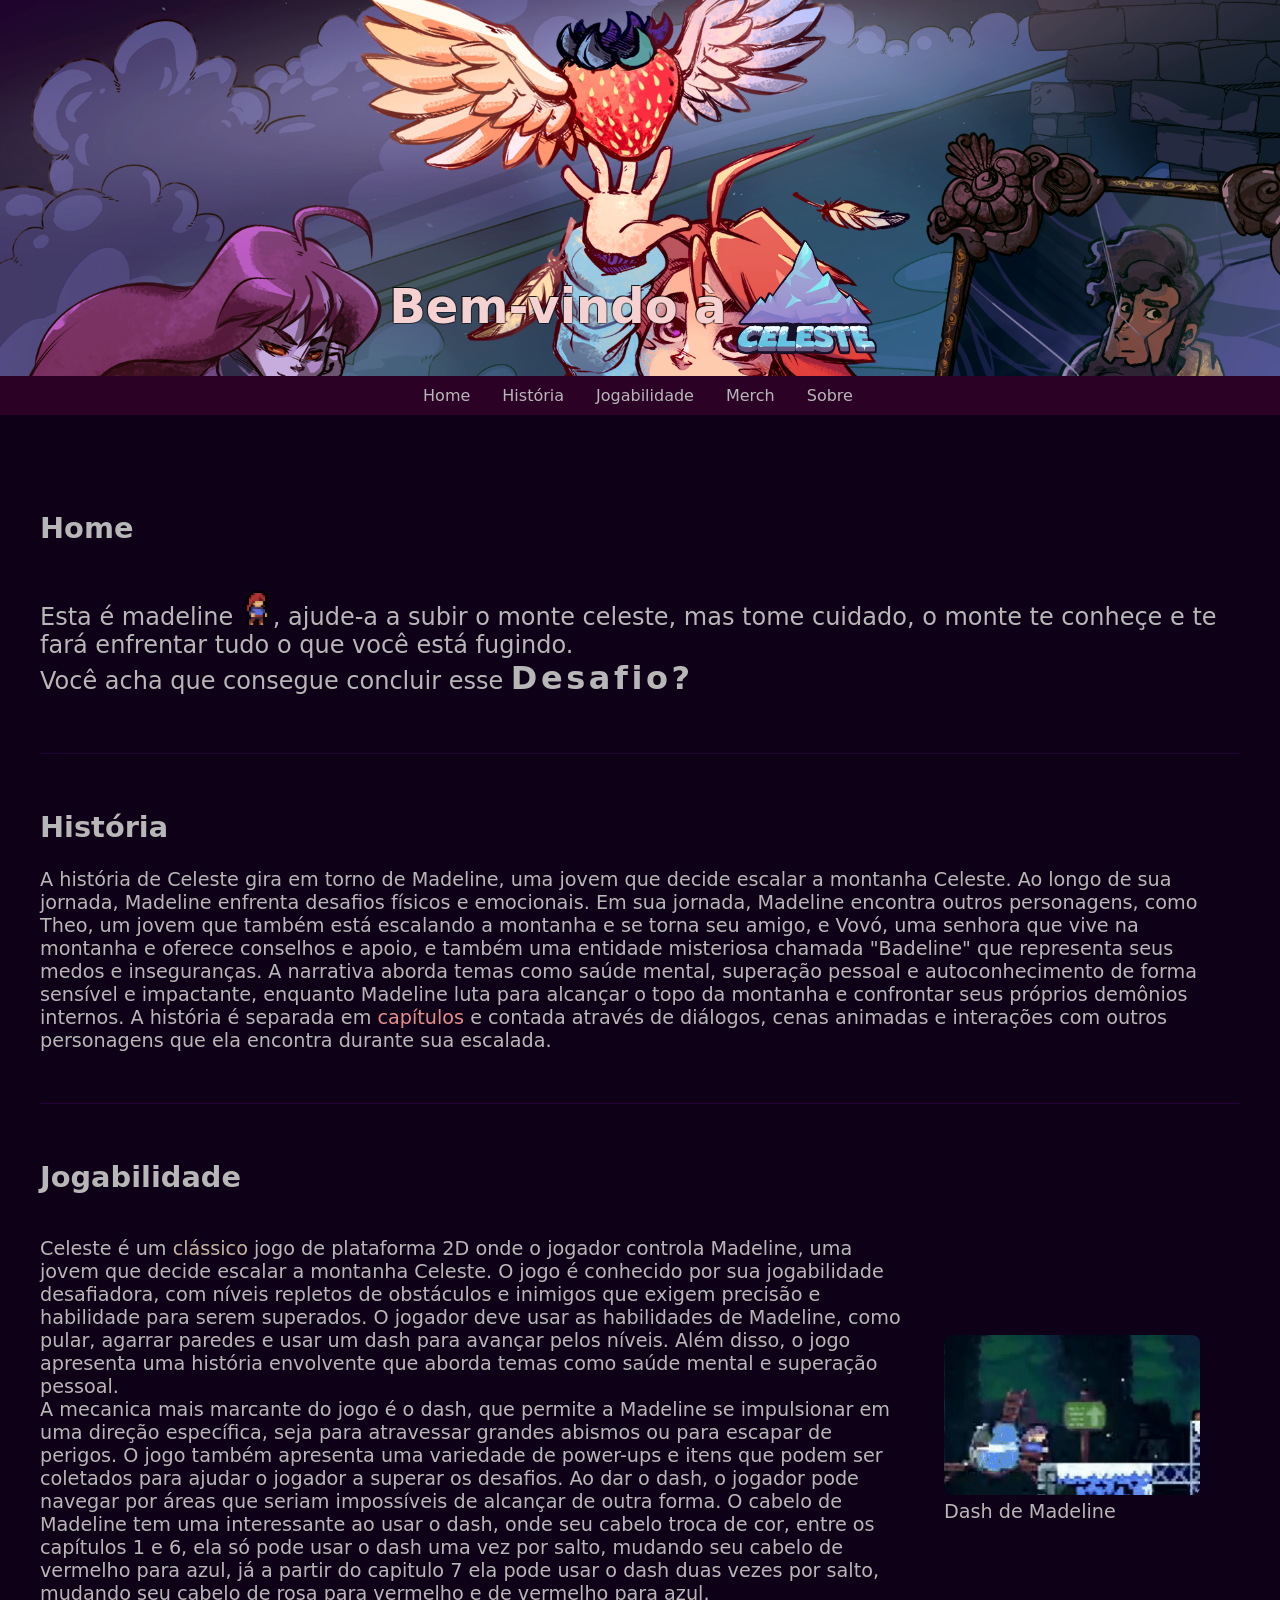
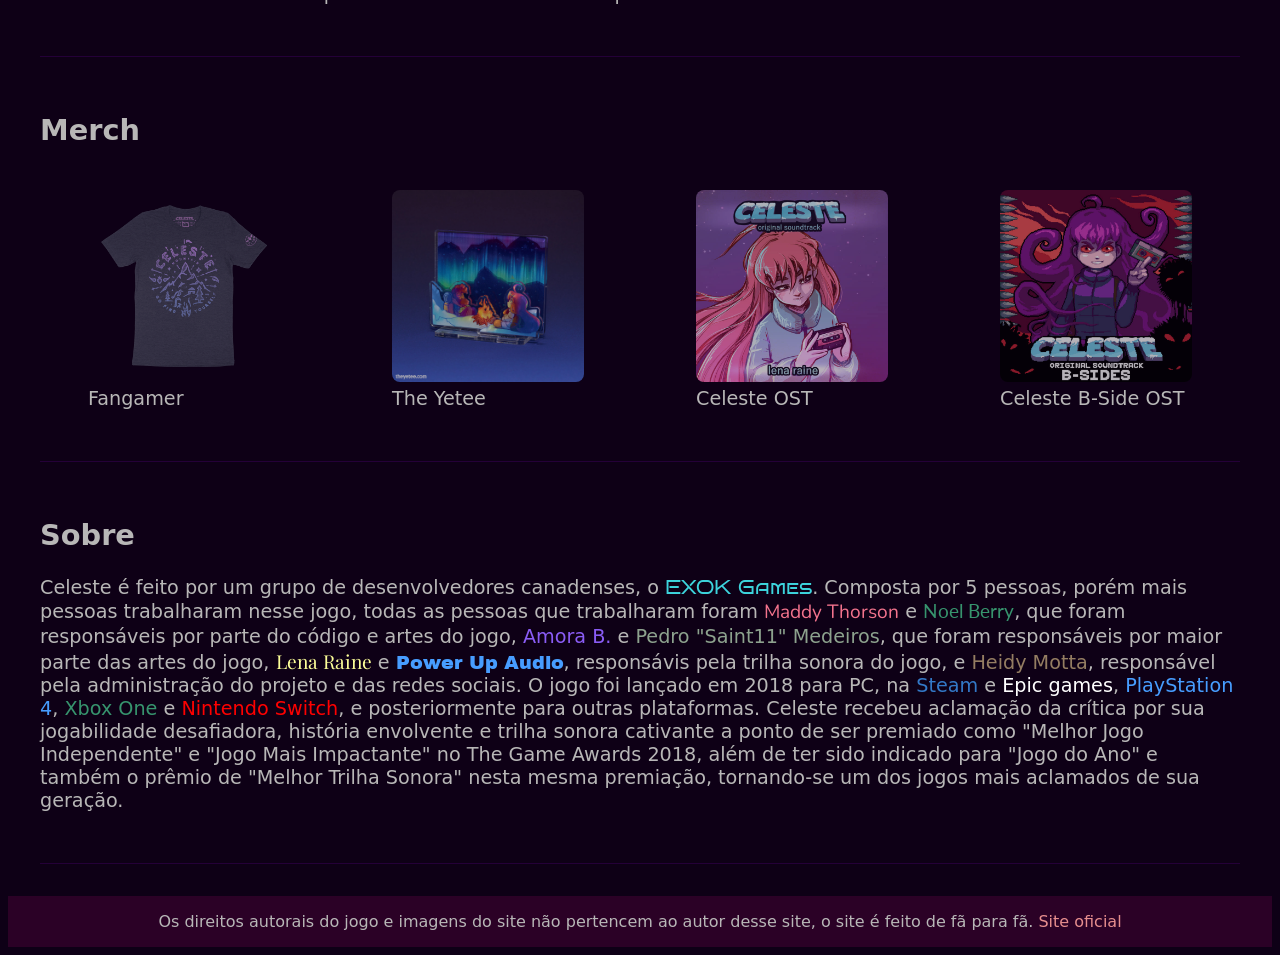
<file: index.html>
<!DOCTYPE html>
<html lang="pt-BR">
<head>
    <meta charset="UTF-8">
    <meta name="viewport" content="width=device-width, initial-scale=1.0">
    <title>Celeste</title>
    <link rel="stylesheet" href="src/css/style.css">
    <link rel="icon" type="image/x-icon" href="/src/assets/icons8-celeste-64.png">
    <link rel="preconnect" href="https://fonts.googleapis.com">
    <link rel="preconnect" href="https://fonts.gstatic.com" crossorigin>
    <link href="https://fonts.googleapis.com/css2?family=Nunito:ital,wght@0,200..1000;1,200..1000&display=swap" rel="stylesheet">
    <link href="https://fonts.googleapis.com/css2?family=Lato:ital,wght@0,100;0,300;0,400;0,700;0,900;1,100;1,300;1,400;1,700;1,900&display=swap" rel="stylesheet">
    <link href="https://fonts.googleapis.com/css2?family=Playfair+Display:ital,wght@0,400..900;1,400..900&display=swap" rel="stylesheet">
    <link href="https://fonts.googleapis.com/css2?family=Archivo+Black&display=swap" rel="stylesheet">
    <link href="https://fonts.googleapis.com/css2?family=Audiowide&family=Bruno+Ace+SC&display=swap" rel="stylesheet">
</head>
<body>
    <header id="cabeçalho">
        <h1>Bem-vindo à </h1>
        <img class="img_intro" src="/src/assets/6b422dec1d841bfb45f0214119c0a441.png" alt="MONTE CELESTE">
    </header>
        <nav class="top_bar">
            <a href="#home">Home</a>
            <a href="#historia">História</a>
            <a href="#jogabilidade">Jogabilidade</a>
            <a href="#merch">Merch</a>
            <a href="#sobre">Sobre</a>
        </nav>
    <main>
    <section id="home">
        <h2>Home</h2>
        <p class="wave-text">
            Esta é madeline <img class="madeline_idle" src="/src/assets/Madeline_Idle_Animation_29.webp" alt="menina de cabelo vermelho">, ajude-a a subir o monte celeste, mas tome cuidado, o monte te conheçe e te fará enfrentar tudo o que você está fugindo. <br>
            Você acha que consegue concluir esse <b>
                <span>D</span>
                <span>e</span>
                <span>s</span>
                <span>a</span>
                <span>f</span>
                <span>i</span>
                <span>o</span>
                <span>?</span>
                </b>
        </p>
    </section>
    <section id="historia">
        <h2>História</h2>
        <p>
            A história de Celeste gira em torno de Madeline, uma jovem que decide escalar a montanha Celeste. Ao longo de sua jornada, Madeline enfrenta desafios físicos e emocionais. Em sua jornada, Madeline encontra outros personagens, como Theo, um jovem que também está escalando a montanha e se torna seu amigo, e Vovó, uma senhora que vive na montanha e oferece conselhos e apoio, e também uma entidade misteriosa chamada "Badeline" que representa seus medos e inseguranças. A narrativa aborda temas como saúde mental, superação pessoal e autoconhecimento de forma sensível e impactante, enquanto Madeline luta para alcançar o topo da montanha e confrontar seus próprios demônios internos. A história é separada em <a class="capitulos" href="/src/pages/capitulos.html">capítulos</a> e contada através de diálogos, cenas animadas e interações com outros personagens que ela encontra durante sua escalada.
        </p>
    </section>
    <section id="jogabilidade">
        <h2>Jogabilidade</h2>
        <article class="jogabilidade">
        <p>
            Celeste é um <a href="https://maddymakesgamesinc.itch.io/celesteclassick">clássico</a> jogo de plataforma 2D onde o jogador controla Madeline, uma jovem que decide escalar a montanha Celeste. O jogo é conhecido por sua jogabilidade desafiadora, com níveis repletos de obstáculos e inimigos que exigem precisão e habilidade para serem superados. O jogador deve usar as habilidades de Madeline, como pular, agarrar paredes e usar um dash para avançar pelos níveis. Além disso, o jogo apresenta uma história envolvente que aborda temas como saúde mental e superação pessoal. <br>
            A mecanica mais marcante do jogo é o dash, que permite a Madeline se impulsionar em uma direção específica, seja para atravessar grandes abismos ou para escapar de perigos. O jogo também apresenta uma variedade de power-ups e itens que podem ser coletados para ajudar o jogador a superar os desafios. Ao dar o dash, o jogador pode navegar por áreas que seriam impossíveis de alcançar de outra forma. O cabelo de Madeline tem uma interessante ao usar o dash, onde seu cabelo troca de cor, entre os capítulos 1 e 6, ela só pode usar o dash uma vez por salto, mudando seu cabelo de vermelho para azul, já a partir do capitulo 7 ela pode usar o dash duas vezes por salto, mudando seu cabelo de rosa para vermelho e de vermelho para azul. <br>
        </p>
        <figure>
            <img class="jogabilidade_img" src="/src/assets/dash.gif" alt="dash celeste">
            <figcaption>Dash de Madeline</figcaption>
        </figure>
        </article>
    </section>
    <section id="merch">
        <h2>Merch</h2>
        <div class="produtos">
            <a href="https://www.fangamer.com/collections/celeste">
                <figure>
                    <img class="merch_img" src="/src/assets/product_celeste_climb_shirt_itemview_720x720.png" alt="merch celeste">
                    <figcaption>Fangamer</figcaption>
                </figure>
            </a>
            <a href="https://theyetee.com/collections/celeste">
                <figure>
                    <img class="merch_img" src="/src/assets/TimeToRest_PH03.jpg" alt="merch celeste">
                    <figcaption>The Yetee</figcaption>
                </figure>
            </a>
            <a href="https://radicaldreamland.bandcamp.com/album/celeste-original-soundtrack">
                <figure>
                    <img class="merch_img" src="/src/assets/a2002083581_16.jpg" alt="merch celeste">
                    <figcaption>Celeste OST</figcaption>
                </figure>
            </a>
            <a href="https://radicaldreamland.bandcamp.com/album/celeste-b-sides">
                <figure>
                    <img class="merch_img" src="/src/assets/a0426095820_16.jpg" alt="merch celeste">
                    <figcaption>Celeste B-Side OST</figcaption>
                </figure>
            </a>
        </div>
    </section>
    <section id="sobre">
        <h2>Sobre</h2>
        <p>
            Celeste é feito por um grupo de desenvolvedores canadenses, o <a class="exok" href="https://www.exok.com/">EXOK Games</a>. Composta por 5 pessoas, porém mais pessoas trabalharam nesse jogo, todas as pessoas que trabalharam foram <a class="maddy" href="http://www.mattmakesgames.com/">Maddy Thorson</a> e <a class="noel" href="http://noelberry.ca/">Noel Berry</a>,  que foram responsáveis por parte do código e artes do jogo, <a class="amora" href="https://amora.ink">Amora B.</a> e <a class="saint11" href="https://saint11.art">Pedro "Saint11" Medeiros</a>, que foram responsáveis por maior parte das artes do jogo, <a class="lena" href="https://lena.fyi/">Lena Raine</a> e <a class="powerup" href="https://powerupaudio.com/">Power Up Audio</a>, responsávis pela trilha sonora do jogo, e <a class="heidy" href="https://www.heidy.page/">Heidy Motta</a>, responsável pela administração do projeto e das redes sociais. O jogo foi lançado em 2018 para PC, na <a class="steam" href="https://store.steampowered.com/app/504230/Celeste/">Steam</a> e <a class="epic" href="https://store.epicgames.com/p/celeste?lang=pt-BR">Epic games</a>, <a class="ps" href="https://www.playstation.com/pt-br/games/celeste/">PlayStation 4</a>, <a class="xbox" href="https://www.xbox.com/pt-br/games/store/celeste/bwmql2rpwbhb">Xbox One</a> e <a class="nintendo" href="https://www.nintendo.com/us/store/products/celeste-switch/">Nintendo Switch</a>, e posteriormente para outras plataformas. Celeste recebeu aclamação da crítica por sua jogabilidade desafiadora, história envolvente e trilha sonora cativante a ponto de ser premiado como "Melhor Jogo Independente" e "Jogo Mais Impactante" no The Game Awards 2018, além de ter sido indicado para "Jogo do Ano" e também o prêmio de "Melhor Trilha Sonora" nesta mesma premiação, tornando-se um dos jogos mais aclamados de sua geração. <br>
        </p>
    </section>
    </main>
    <footer>
        <p>Os direitos autorais do jogo e imagens do site não pertencem ao autor desse site, o site é feito de fã para fã. <a href="https://www.celestegame.com/">Site oficial</a></p>
    </footer>
</body>
</html>
</file>
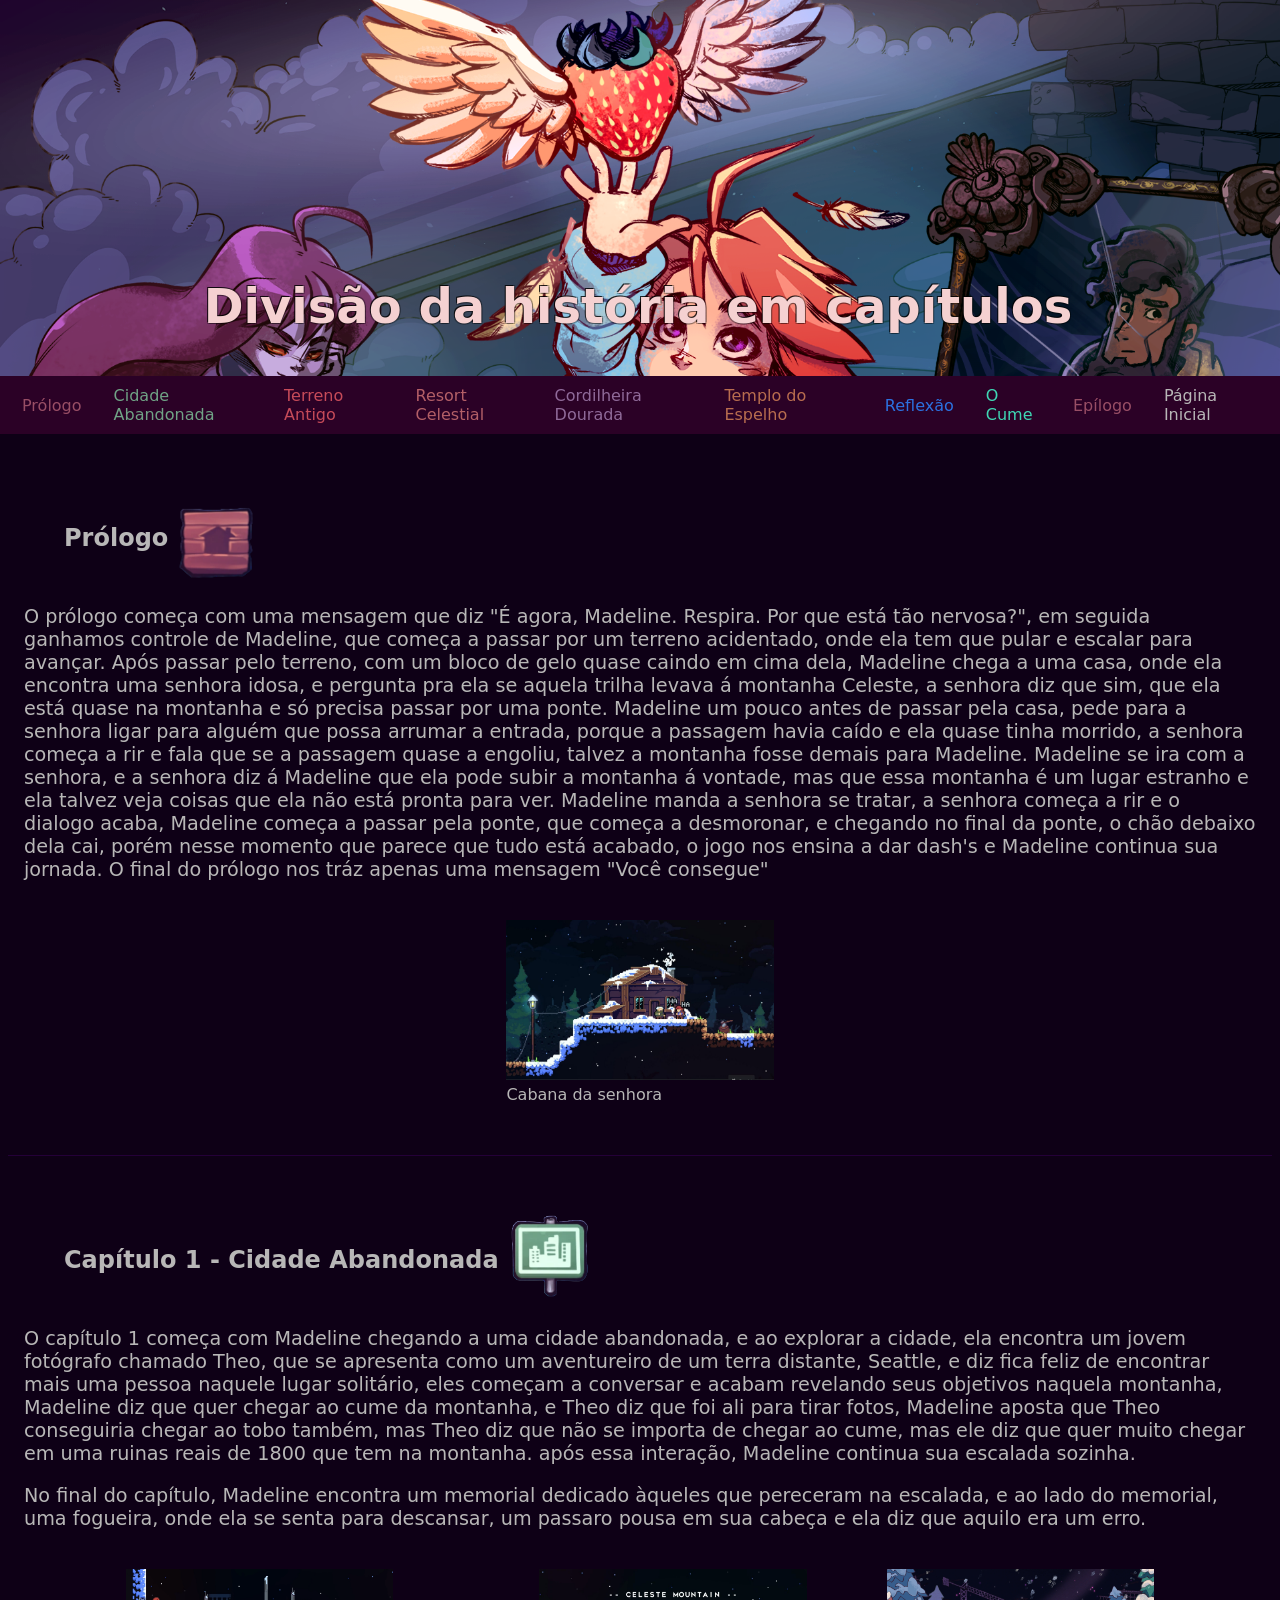
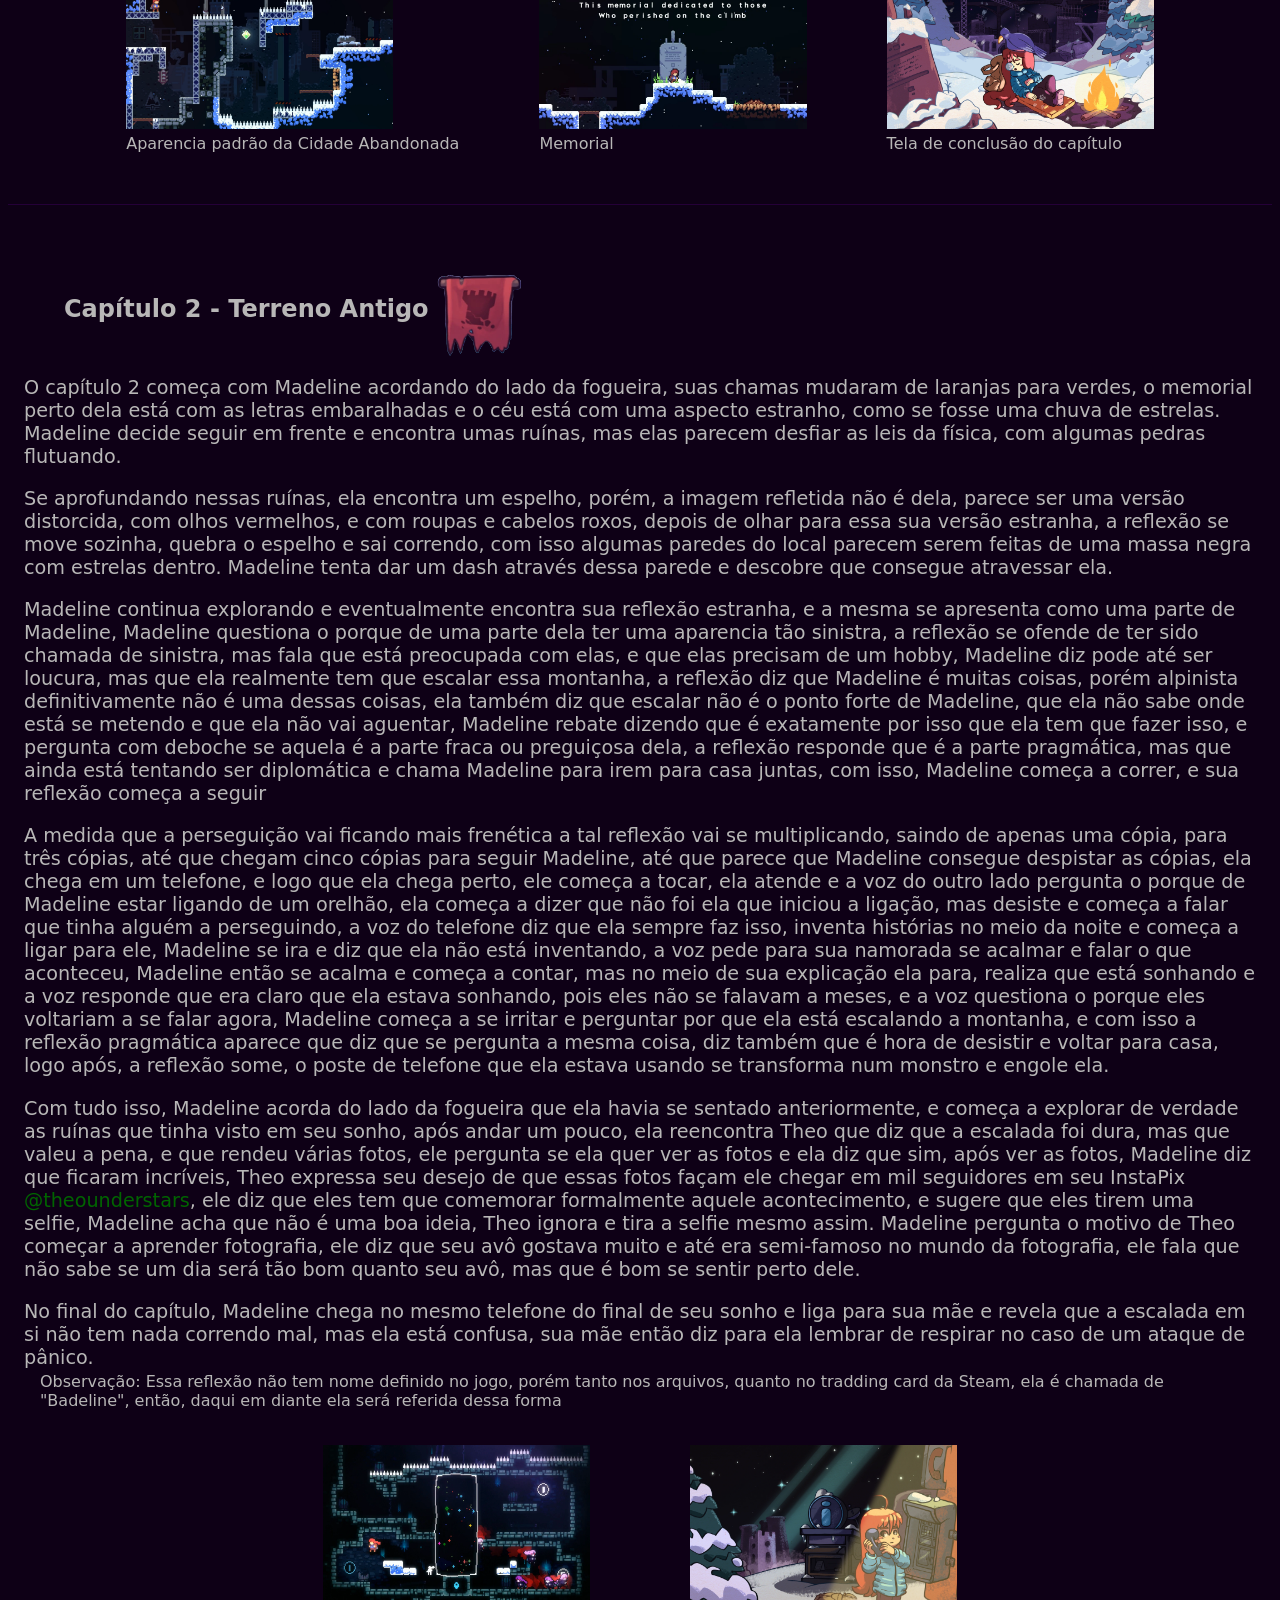
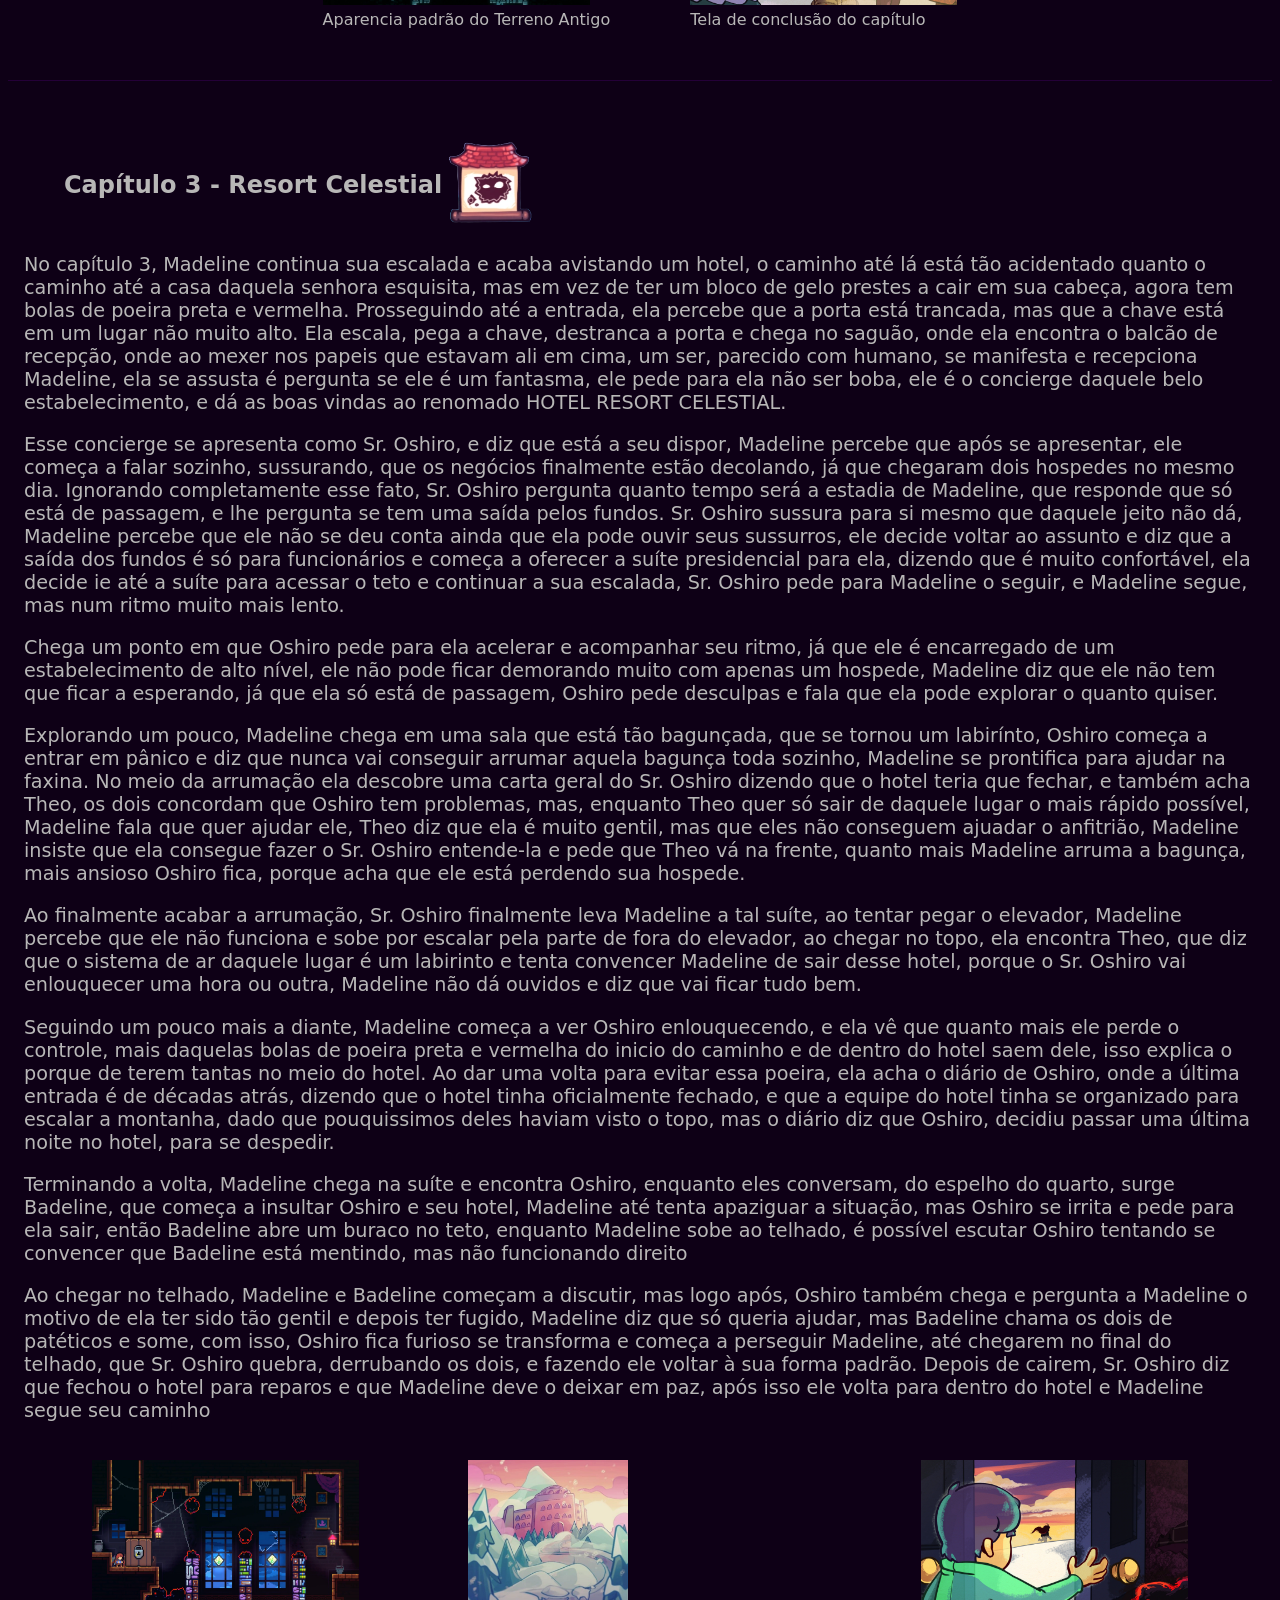
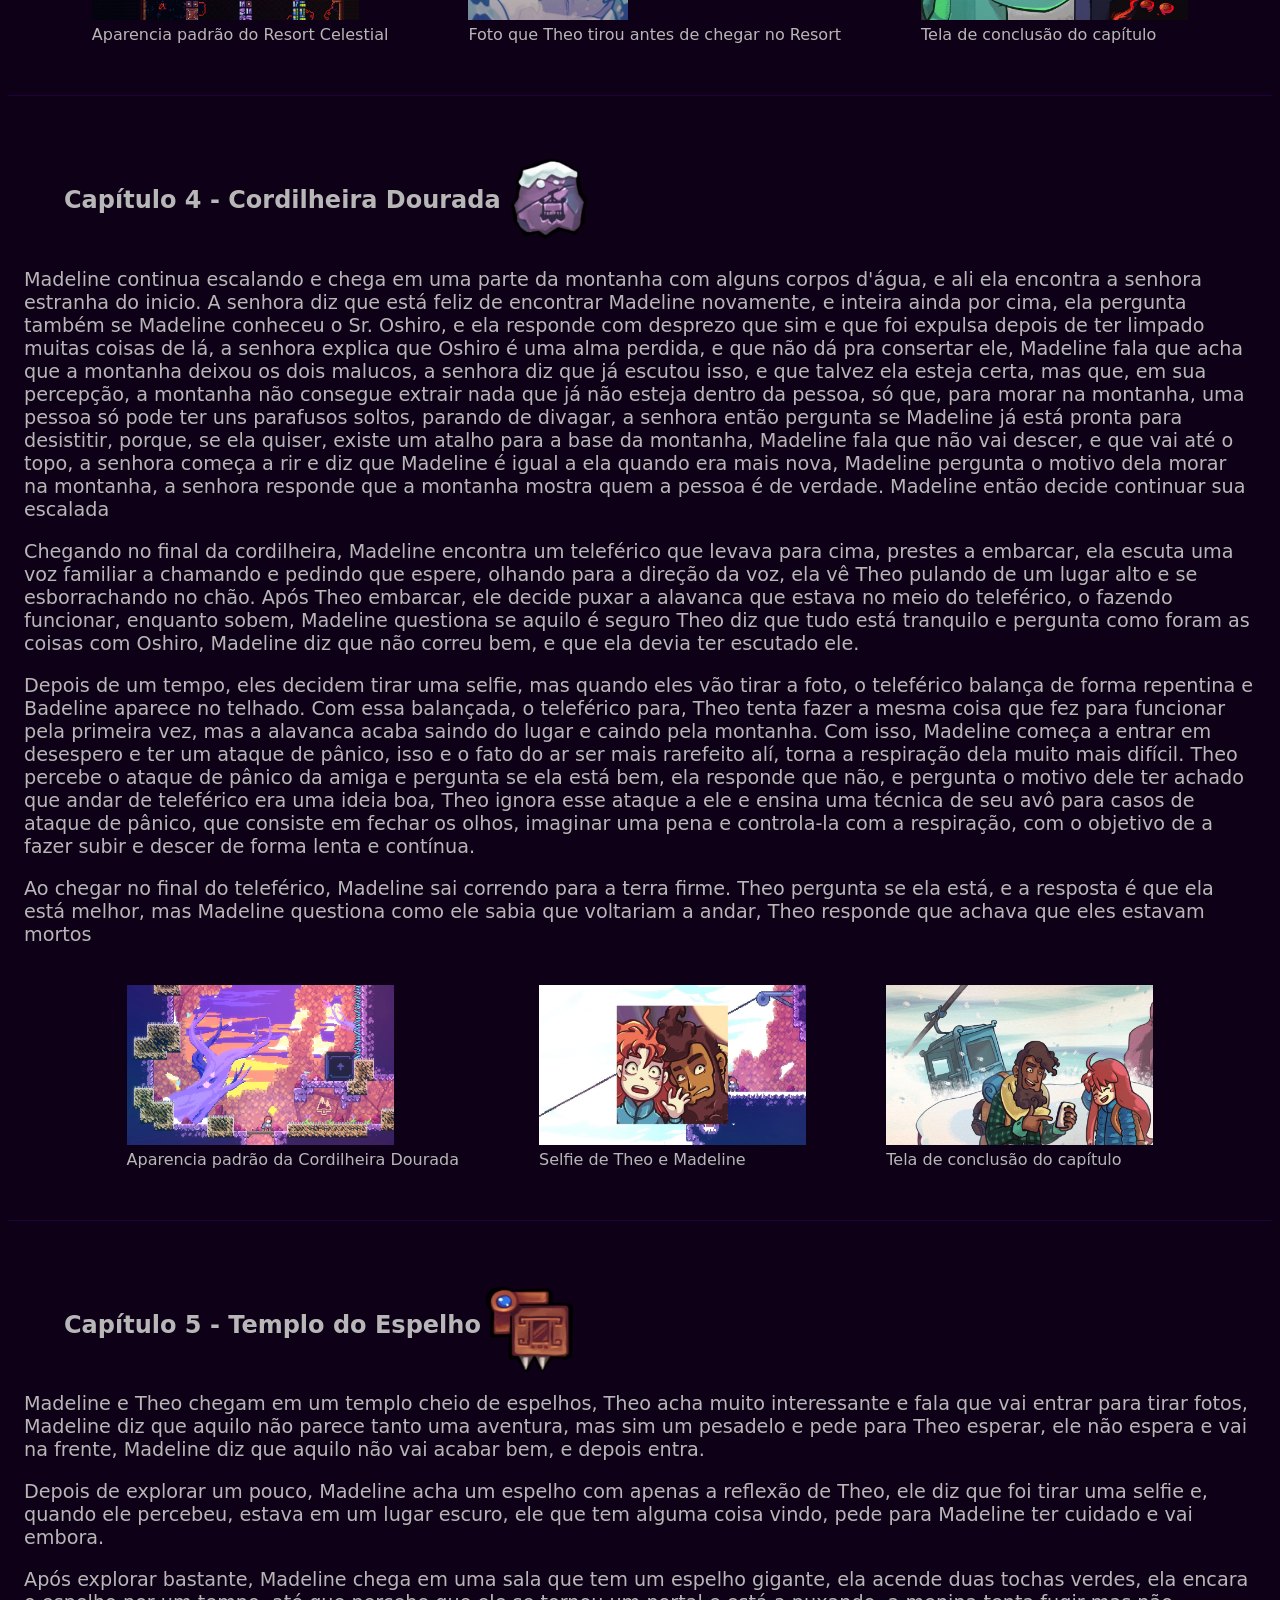
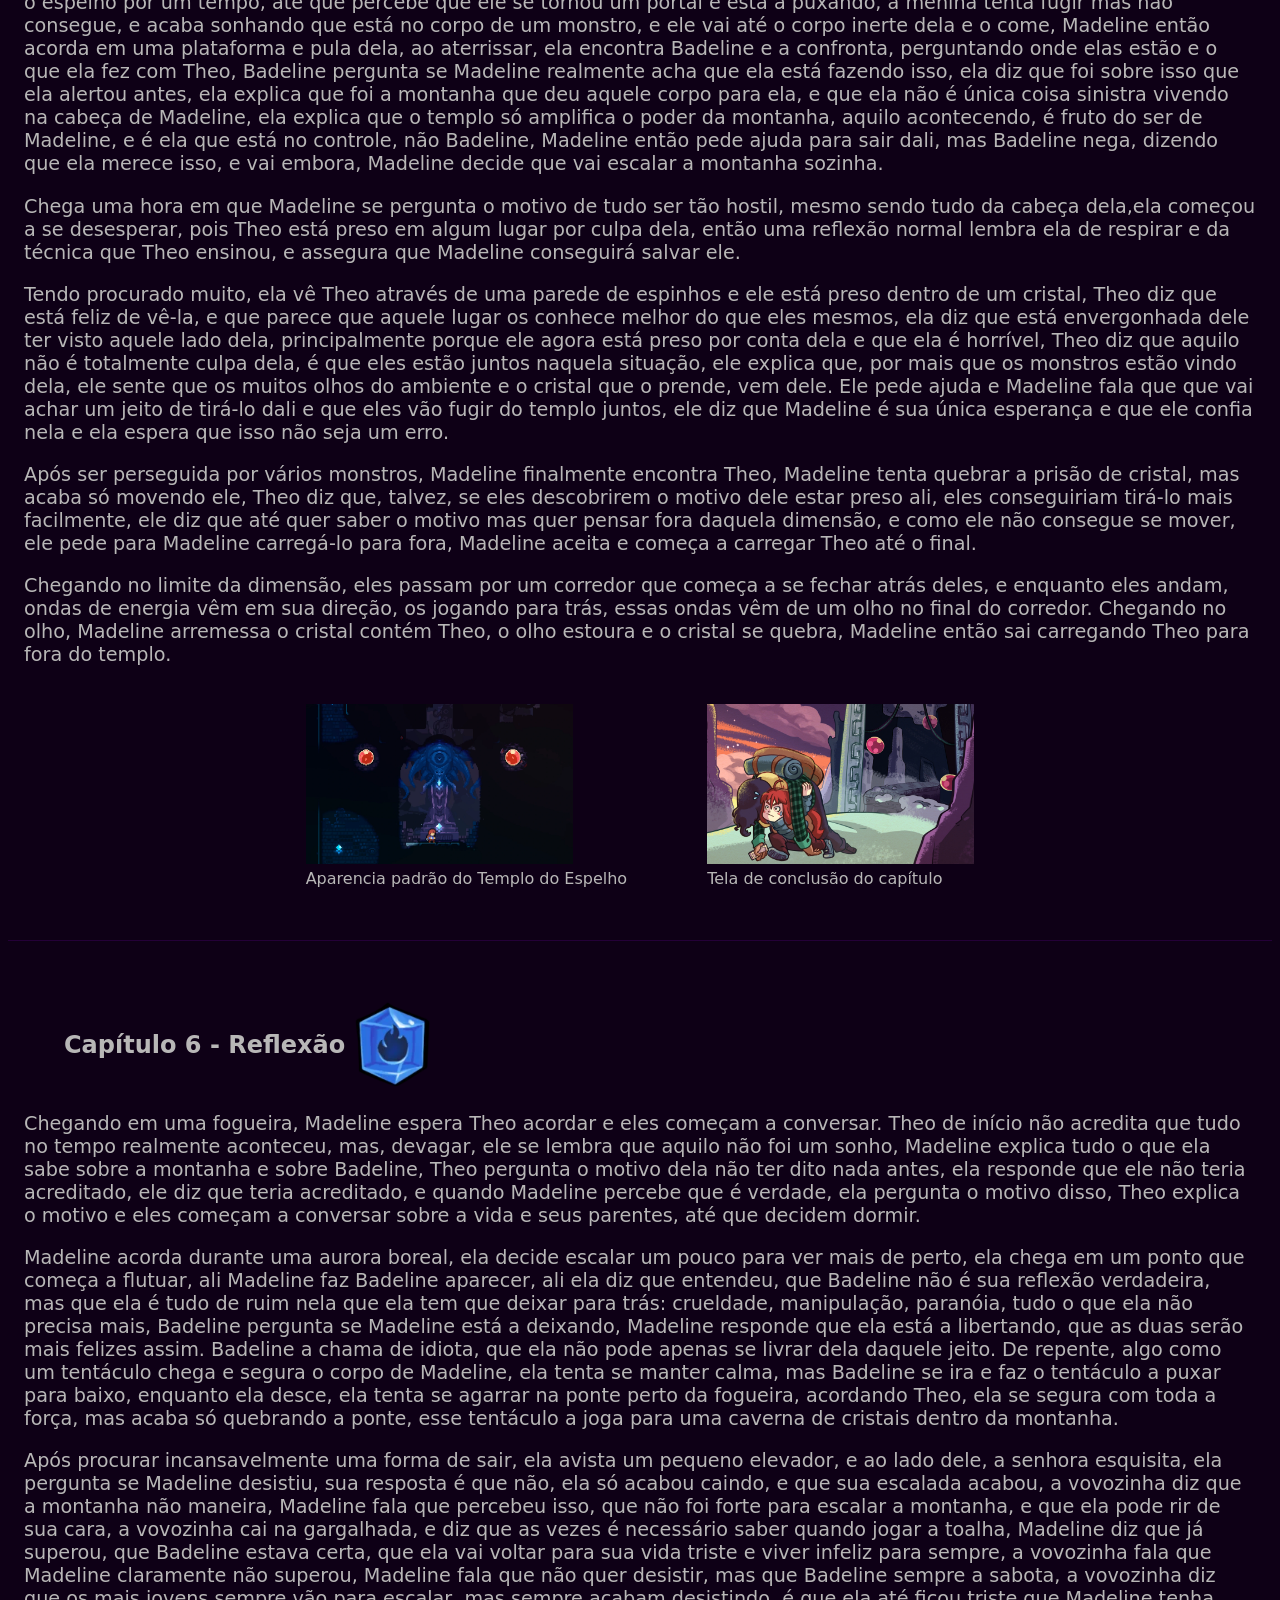
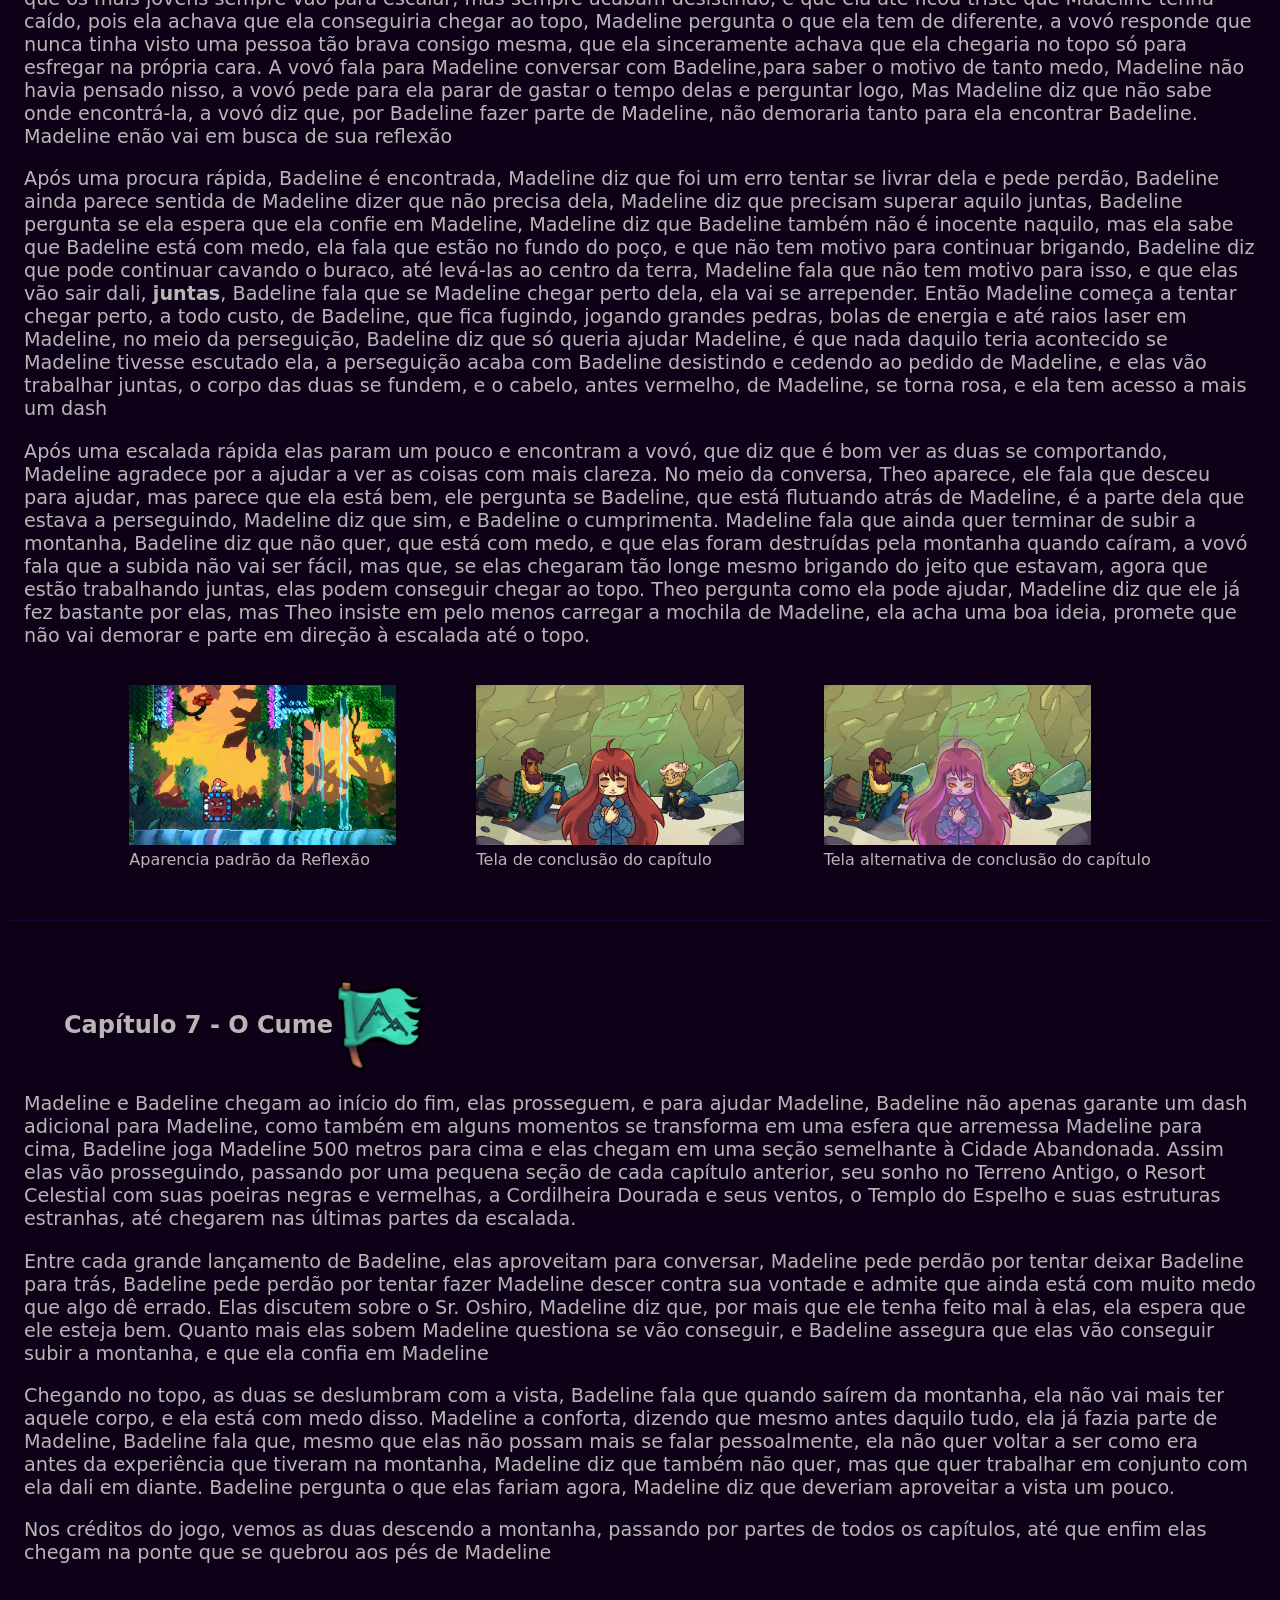
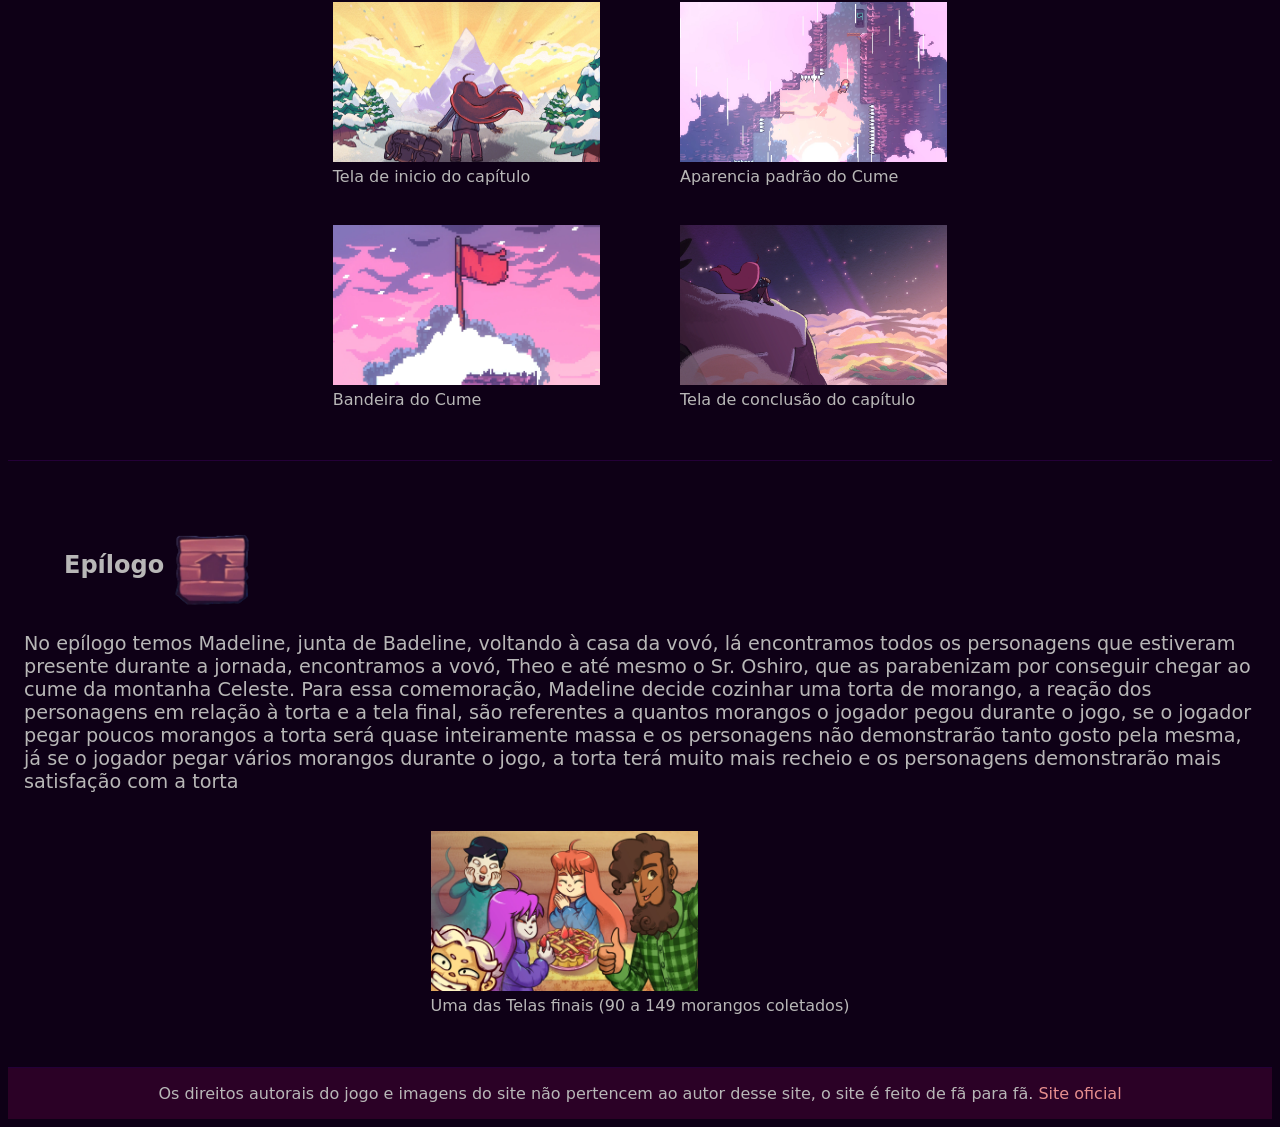
<file: src/pages/capitulos.html>
<!DOCTYPE html>
<html lang="pt-BR">
<head>
    <meta charset="UTF-8">
    <meta name="viewport" content="width=device-width, initial-scale=1.0">
    <title>Celeste - capítulos</title>
    <link rel="stylesheet" href="../css/capitulos.css">
    <link rel="icon" type="image/x-icon" href="/src/assets/icons8-celeste-64.png">
</head>
<body>
    <header>
        <h1>Divisão da história em capítulos</h1>
    </header>
    <nav>
            <a class="prologo" href="#prologo">Prólogo</a>
            <a class="cidade_abandonada" href="#cidade_abandonada">Cidade Abandonada</a>
            <a class="terreno_antigo" href="#terreno_antigo">Terreno Antigo</a>
            <a class="resort_celestial" href="#resort_celestial">Resort Celestial</a>
            <a class="cordilheira_dourada" href="#cordilheira_dourada">Cordilheira Dourada</a>
            <a class="templo_do_espelho" href="#templo_do_espelho">Templo do Espelho</a>
            <a class="reflexao" href="#reflexao">Reflexão</a>
            <a class="o_cume" href="#o_cume">O Cume</a>
            <a class="prologo" href="#epilogo">Epílogo</a>
            <a href="../../index.html">Página Inicial</a>
        </nav>
    <main>
        <section id="prologo">
            <figure class="titulo_capitulo">
                <figcaption>Prólogo</figcaption>
                <img class="icone" src="../assets/prologo.webp" alt="icone_prologo">
            </figure>
            <article>
                <p>O prólogo começa com uma mensagem que diz "É agora, Madeline. Respira. Por que está tão nervosa?", em seguida ganhamos controle de Madeline, que começa a passar por um terreno acidentado, onde ela tem que pular e escalar para avançar. Após passar pelo terreno, com um bloco de gelo quase caindo em cima dela, Madeline chega a uma casa, onde ela encontra uma senhora idosa, e pergunta pra ela se aquela trilha levava á montanha Celeste, a senhora diz que sim, que ela está quase na montanha e só precisa passar por uma ponte. Madeline um pouco antes de passar pela casa, pede para a senhora ligar para alguém que possa arrumar a entrada, porque a passagem havia caído e ela quase tinha morrido, a senhora começa a rir e fala que se a passagem quase a engoliu, talvez a montanha fosse demais para Madeline. Madeline se ira com a senhora, e a senhora diz á Madeline que ela pode subir a montanha á vontade, mas que essa montanha é um lugar estranho e ela talvez veja coisas que ela não está pronta para ver. Madeline manda a senhora se tratar, a senhora começa a rir e o dialogo acaba, Madeline começa a passar pela ponte, que começa a desmoronar, e chegando no final da ponte, o chão debaixo dela cai, porém nesse momento que parece que tudo está acabado, o jogo nos ensina a dar dash's e Madeline continua sua jornada. O final do prólogo nos tráz apenas uma mensagem "Você consegue"</p>
                <div class="organizacao">
                    <figure>
                        <img src="../assets/1599px-Prologue_Screenshot.jpg" alt="" class="prints">
                        <figcaption class="descr">Cabana da senhora</figcaption>
                    </figure>
                </div>
            </article>
        </section>
        <section id="cidade_abandonada">
            <figure class="titulo_capitulo">
                <figcaption>Capítulo 1 - Cidade Abandonada</figcaption>
                <img class="icone" src="../assets/cidade_abandonada.webp" alt="icone_capitulo1">
            </figure>
            <article>     
                <p>O capítulo 1 começa com Madeline chegando a uma cidade abandonada, e ao explorar a cidade, ela encontra um jovem fotógrafo chamado Theo, que se apresenta como um aventureiro de um terra distante, Seattle, e diz fica feliz de encontrar mais uma pessoa naquele lugar solitário, eles começam a conversar e acabam revelando seus objetivos naquela montanha, Madeline diz que quer chegar ao cume da montanha, e Theo diz que foi ali para tirar fotos, Madeline aposta que Theo conseguiria chegar ao tobo também, mas Theo diz que não se importa de chegar ao cume, mas ele diz que quer muito chegar em uma ruinas reais de 1800 que tem na montanha. após essa interação, Madeline continua sua escalada sozinha. </p>
                <p>No final do capítulo, Madeline encontra um memorial dedicado àqueles que pereceram na escalada, e ao lado do memorial, uma fogueira, onde ela se senta para descansar, um passaro pousa em sua cabeça e ela diz que aquilo era um erro.</p>
                <div class="organizacao">
                    <figure>
                        <img class="prints" src="../assets/Forsaken_City (1).webp" alt="cidade">
                        <figcaption class="descr">Aparencia padrão da Cidade Abandonada</figcaption>
                    </figure>
                    <figure>
                        <img class="prints" src="../assets/Mountain_Memorial.webp" alt="memorial">
                        <figcaption class="descr">Memorial</figcaption>
                    </figure>
                    <figure>
                        <img class="prints" src="../assets/Chapter_1_Complete_Screen.webp" alt="tela final">
                        <figcaption class="descr">Tela de conclusão do capítulo</figcaption>
                    </figure>
                </div>
            </article>
        </section>
        <section id="terreno_antigo">
            <figure class="titulo_capitulo">
                <figcaption>Capítulo 2 - Terreno Antigo</figcaption>
                <img class="icone" src="../assets/terreno_antigo.webp" alt="icone_capitulo2">
            </figure>
            <article>
                <p>O capítulo 2 começa com Madeline acordando do lado da fogueira, suas chamas mudaram de laranjas para verdes, o memorial perto dela está com as letras embaralhadas e o céu está com uma aspecto estranho, como se fosse uma chuva de estrelas. Madeline decide seguir em frente e encontra umas ruínas, mas elas parecem desfiar as leis da física, com algumas pedras flutuando.</p>
                <p>Se aprofundando nessas ruínas, ela encontra um espelho, porém, a imagem refletida não é dela, parece ser uma versão distorcida, com olhos vermelhos, e com roupas e cabelos roxos, depois de olhar para essa sua versão estranha, a reflexão se move sozinha, quebra o espelho e sai correndo, com isso algumas paredes do local parecem serem feitas de uma massa negra com estrelas dentro. Madeline tenta dar um dash através dessa parede e descobre que consegue atravessar ela. </p>
                <p>Madeline continua explorando e eventualmente encontra sua reflexão estranha, e a mesma se apresenta como uma parte de Madeline, Madeline questiona o porque de uma parte dela ter uma aparencia tão sinistra, a reflexão se ofende de ter sido chamada de sinistra, mas fala que está preocupada com elas, e que elas precisam de um hobby, Madeline diz pode até ser loucura, mas que ela realmente tem que escalar essa montanha, a reflexão diz que Madeline é muitas coisas, porém alpinista definitivamente não é uma dessas coisas, ela também diz que escalar não é o ponto forte de Madeline, que ela não sabe onde está se metendo e que ela não vai aguentar, Madeline rebate dizendo que é exatamente por isso que ela tem que fazer isso, e pergunta com deboche se aquela é a parte fraca ou preguiçosa dela, a reflexão responde que é a parte pragmática, mas que ainda está tentando ser diplomática e chama Madeline para irem para casa juntas, com isso, Madeline começa a correr, e sua reflexão começa a seguir </p>
                <p>A medida que a perseguição vai ficando mais frenética a tal reflexão vai se multiplicando, saindo de apenas uma cópia, para três cópias, até que chegam cinco cópias para seguir Madeline, até que parece que Madeline consegue despistar as cópias, ela chega em um telefone, e logo que ela chega perto, ele começa a tocar, ela atende e a voz do outro lado pergunta o porque de Madeline estar ligando de um orelhão, ela começa a dizer que não foi ela que iniciou a ligação, mas desiste e começa a falar que tinha alguém a perseguindo, a voz do telefone diz que ela sempre faz isso, inventa histórias no meio da noite e começa a ligar para ele, Madeline se ira e diz que ela não está inventando, a voz pede para sua namorada se acalmar e falar o que aconteceu, Madeline então se acalma e começa a contar, mas no meio de sua explicação ela para, realiza que está sonhando e a voz responde que era claro que ela estava sonhando, pois eles não se falavam a meses, e a voz questiona o porque eles voltariam a se falar agora, Madeline começa a se irritar e perguntar por que ela está escalando a montanha, e com isso a reflexão pragmática aparece que diz que se pergunta a mesma coisa, diz também que é hora de desistir e voltar para casa, logo após, a reflexão some, o poste de telefone que ela estava usando se transforma num monstro e engole ela.</p>
                <p>Com tudo isso, Madeline acorda do lado da fogueira que ela havia se sentado anteriormente, e começa a explorar de verdade as ruínas que tinha visto em seu sonho, após andar um pouco, ela reencontra Theo que diz que a escalada foi dura, mas que valeu a pena, e que rendeu várias fotos, ele pergunta se ela quer ver as fotos e ela diz que sim, após ver as fotos, Madeline diz que ficaram incríveis, Theo expressa seu desejo de que essas fotos façam ele chegar em mil seguidores em seu InstaPix <a class="instapix" href="https://www.instagram.com/theounderstars/">@theounderstars</a>, ele diz que eles tem que comemorar formalmente aquele acontecimento, e sugere que eles tirem uma selfie, Madeline acha que não é uma boa ideia, Theo ignora e tira a selfie mesmo assim. Madeline pergunta o motivo de Theo começar a aprender fotografia, ele diz que seu avô gostava muito e até era semi-famoso no mundo da fotografia, ele fala que não sabe se um dia será tão bom quanto seu avô, mas que é bom se sentir perto dele. </p>
                <p>No final do capítulo, Madeline chega no mesmo telefone do final de seu sonho e liga para sua mãe e revela que a escalada em si não tem nada correndo mal, mas ela está confusa, sua mãe então diz para ela lembrar de respirar no caso de um ataque de pânico. </p>
                <p class="obs">Observação: Essa reflexão não tem nome definido no jogo, porém tanto nos arquivos, quanto no tradding card da Steam, ela é chamada de "Badeline", então, daqui em diante ela será referida dessa forma</p>
                <div class="organizacao">
                    <figure>
                        <img src="../assets/Old_Site.webp" alt="padrão" class="prints">
                        <figcaption class="descr">Aparencia padrão do Terreno Antigo</figcaption>
                    </figure>
                    <figure>
                        <img src="../assets/Chapter_2_Complete_Screen.webp" alt="tela final" class="prints">
                        <figcaption class="descr">Tela de conclusão do capítulo</figcaption>
                    </figure>
                </div>
            </article>
        </section>
        <section id="resort_celestial">
            <figure class="titulo_capitulo">
                <figcaption>Capítulo 3 - Resort Celestial</figcaption>
                <img class="icone" src="../assets/resort_celestial.webp" alt="icone_capitulo3">
            </figure>
            <article>
                <p>No capítulo 3, Madeline continua sua escalada e acaba avistando um hotel, o caminho até lá está tão acidentado quanto o caminho até a casa daquela senhora esquisita, mas em vez de ter um bloco de gelo prestes a cair em sua cabeça, agora tem bolas de poeira preta e vermelha. Prosseguindo até a entrada, ela percebe que a porta está trancada, mas que a chave está em um lugar não muito alto. Ela escala, pega a chave, destranca a porta e chega no saguão, onde ela encontra o balcão de recepção, onde ao mexer nos papeis que estavam ali em cima, um ser, parecido com humano, se manifesta e recepciona Madeline, ela se assusta é pergunta se ele é um fantasma, ele pede para ela não ser boba, ele é o concierge daquele belo estabelecimento, e dá as boas vindas ao renomado HOTEL RESORT CELESTIAL.</p>
                <p>Esse concierge se apresenta como Sr. Oshiro, e diz que está a seu dispor, Madeline percebe que após se apresentar, ele começa a falar sozinho, sussurando, que os negócios finalmente estão decolando, já que chegaram dois hospedes no mesmo dia. Ignorando completamente esse fato, Sr. Oshiro pergunta quanto tempo será a estadia de Madeline, que responde que só está de passagem, e lhe pergunta se tem uma saída pelos fundos. Sr. Oshiro sussura para si mesmo que daquele jeito não dá, Madeline percebe que ele não se deu conta ainda que ela pode ouvir seus sussurros, ele decide voltar ao assunto e diz que a saída dos fundos é só para funcionários e começa a oferecer a suíte presidencial para ela, dizendo que é muito confortável, ela decide ie até a suíte para acessar o teto e continuar a sua escalada, Sr. Oshiro pede para Madeline o seguir, e Madeline segue, mas num ritmo muito mais lento.</p>
                <p>Chega um ponto em que Oshiro pede para ela acelerar e acompanhar seu ritmo, já que ele é encarregado de um estabelecimento de alto nível, ele não pode ficar demorando muito com apenas um hospede, Madeline diz que ele não tem que ficar a esperando, já que ela só está de passagem, Oshiro pede desculpas e fala que ela pode explorar o quanto quiser.</p>
                <p>Explorando um pouco, Madeline chega em uma sala que está tão bagunçada, que se tornou um labirínto, Oshiro começa a entrar em pânico e diz que nunca vai conseguir arrumar aquela bagunça toda sozinho, Madeline se prontifica para ajudar na faxina. No meio da arrumação ela descobre uma carta geral do Sr. Oshiro dizendo que o hotel teria que fechar, e também acha Theo, os dois concordam que Oshiro tem problemas, mas, enquanto Theo quer só sair de daquele lugar o mais rápido possível, Madeline fala que quer ajudar ele, Theo diz que ela é muito gentil, mas que eles não conseguem ajuadar o anfitrião, Madeline insiste que ela consegue fazer o Sr. Oshiro entende-la e pede que Theo vá na frente, quanto mais Madeline arruma a bagunça, mais ansioso Oshiro fica, porque acha que ele está perdendo sua hospede.</p>
                <p>Ao finalmente acabar a arrumação, Sr. Oshiro finalmente leva Madeline a tal suíte, ao tentar pegar o elevador, Madeline percebe que ele não funciona e sobe por escalar pela parte de fora do elevador, ao chegar no topo, ela encontra Theo, que diz que o sistema de ar daquele lugar é um labirinto e tenta convencer Madeline de sair desse hotel, porque o Sr. Oshiro vai enlouquecer uma hora ou outra, Madeline não dá ouvidos e diz que vai ficar tudo bem.</p>
                <p>Seguindo um pouco mais a diante, Madeline começa a ver Oshiro enlouquecendo, e ela vê que quanto mais ele perde o controle, mais daquelas bolas de poeira preta e vermelha do inicio do caminho e de dentro do hotel saem dele, isso explica o porque de terem tantas no meio do hotel. Ao dar uma volta para evitar essa poeira, ela acha o diário de Oshiro, onde a última entrada é de décadas atrás, dizendo que o hotel tinha oficialmente fechado, e que a equipe do hotel tinha se organizado para escalar a montanha, dado que pouquissimos deles haviam visto o topo, mas o diário diz que Oshiro, decidiu passar uma última noite no hotel, para se despedir.</p>
                <p>Terminando a volta, Madeline chega na suíte e encontra Oshiro, enquanto eles conversam, do espelho do quarto, surge Badeline, que começa a insultar Oshiro e seu hotel, Madeline até tenta apaziguar a situação, mas Oshiro se irrita e pede para ela sair, então Badeline abre um buraco no teto, enquanto Madeline sobe ao telhado, é possível escutar Oshiro tentando se convencer que Badeline está mentindo, mas não funcionando direito</p>
                <p>Ao chegar no telhado, Madeline e Badeline começam a discutir, mas logo após, Oshiro também chega e pergunta a Madeline o motivo de ela ter sido tão gentil e depois ter fugido, Madeline diz que só queria ajudar, mas Badeline chama os dois de patéticos e some, com isso, Oshiro fica furioso se transforma e começa a perseguir Madeline, até chegarem no final do telhado, que Sr. Oshiro quebra, derrubando os dois, e fazendo ele voltar à sua forma padrão. Depois de cairem, Sr. Oshiro diz que fechou o hotel para reparos e que Madeline deve o deixar em paz, após isso ele volta para dentro do hotel e Madeline segue seu caminho</p>
                <div class="organizacao">
                    <figure>
                        <img src="../assets/Celestial_Resort.webp" alt="padrão" class="prints">
                        <figcaption class="descr">Aparencia padrão do Resort Celestial</figcaption>
                    </figure>
                    <figure>
                        <img src="../assets/CelestialResort.webp" alt="foto" class="print_especial">
                        <figcaption class="descr">Foto que Theo tirou antes de chegar no Resort</figcaption>
                    </figure>
                    <figure>
                        <img src="../assets/Chapter_3_Complete_Screen.webp" alt="tela" class="prints">
                        <figcaption class="descr">Tela de conclusão do capítulo</figcaption>
                    </figure>
                </div>
            </article>
        </section>
        <section id="cordilheira_dourada">
            <figure class="titulo_capitulo">
                <figcaption>Capítulo 4 - Cordilheira Dourada</figcaption>
                <img class="icone" src="../assets/cordilheira_dourada.png" alt="icone_capitulo4">
            </figure>
            <article>
                <p>Madeline continua escalando e chega em uma parte da montanha com alguns corpos d'água, e ali ela encontra a senhora estranha do inicio. A senhora diz que está feliz de encontrar Madeline novamente, e inteira ainda por cima, ela pergunta também se Madeline conheceu o Sr. Oshiro, e ela responde com desprezo que sim e que foi expulsa depois de ter limpado muitas coisas de lá, a senhora explica que Oshiro é uma alma perdida, e que não dá pra consertar ele, Madeline fala que acha que a montanha deixou os dois malucos, a senhora diz que já escutou isso, e que talvez ela esteja certa, mas que, em sua percepção, a montanha não consegue extrair nada que já não esteja dentro da pessoa, só que, para morar na montanha, uma pessoa só pode ter uns parafusos soltos, parando de divagar, a senhora então pergunta se Madeline já está pronta para desistitir, porque, se ela quiser, existe um atalho para a base da montanha, Madeline fala que não vai descer, e que vai até o topo, a senhora começa a rir e diz que Madeline é igual a ela quando era mais nova, Madeline pergunta o motivo dela morar na montanha, a senhora responde que a montanha mostra quem a pessoa é de verdade. Madeline então decide continuar sua escalada</p>
                <p> Chegando no final da cordilheira, Madeline encontra um teleférico que levava para cima, prestes a embarcar, ela escuta uma voz familiar a chamando e pedindo que espere, olhando para a direção da voz, ela vê Theo pulando de um lugar alto e se esborrachando no chão. Após Theo embarcar, ele decide puxar a alavanca que estava no meio do teleférico, o fazendo funcionar, enquanto sobem, Madeline questiona se aquilo é seguro Theo diz que tudo está tranquilo e pergunta como foram as coisas com Oshiro, Madeline diz que não correu bem, e que ela devia ter escutado ele.</p>
                <p> Depois de um tempo, eles decidem tirar uma selfie, mas quando eles vão tirar a foto, o teleférico balança de forma repentina e Badeline aparece no telhado. Com essa balançada, o teleférico para, Theo tenta fazer a mesma coisa que fez para funcionar pela primeira vez, mas a alavanca acaba saindo do lugar e caindo pela montanha. Com isso, Madeline começa a entrar em desespero e ter um ataque de pânico, isso e o fato do ar ser mais rarefeito alí, torna a respiração dela muito mais difícil. Theo percebe o ataque de pânico da amiga e pergunta se ela está bem, ela responde que não, e pergunta o motivo dele ter achado que andar de teleférico era uma ideia boa, Theo ignora esse ataque a ele e ensina uma técnica de seu avô para casos de ataque de pânico, que consiste em fechar os olhos, imaginar uma pena e controla-la com a respiração, com o objetivo de a fazer subir e descer de forma lenta e contínua.</p>
                <p>Ao chegar no final do teleférico, Madeline sai correndo para a terra firme. Theo pergunta se ela está, e a resposta é que ela está melhor, mas Madeline questiona como ele sabia que voltariam a andar, Theo responde que achava que eles estavam mortos</p>
                <div class="organizacao">
                    <figure>
                        <img src="../assets/Golden_Ridge.webp" alt="padrão" class="prints">
                        <figcaption class="descr">Aparencia padrão da Cordilheira Dourada</figcaption>
                    </figure>
                    <figure>
                        <img src="../assets/Chapter_4_Selfie.webp" alt="selfie" class="prints">
                        <figcaption class="descr">Selfie de Theo e Madeline</figcaption>
                    </figure>
                    <figure>
                        <img src="../assets/Chapter_4_Complete_Screen.webp" alt="" class="prints">
                        <figcaption class="descr">Tela de conclusão do capítulo</figcaption>
                    </figure>
                </div>
            </article>
        </section>
        <section id="templo_do_espelho">
            <figure class="titulo_capitulo">
                <figcaption>Capítulo 5 - Templo do Espelho</figcaption>
                <img class="icone" src="../assets/templo_do_espelho.png" alt="icone_capitulo5">
            </figure>
            <article>
                <p>Madeline e Theo chegam em um templo cheio de espelhos, Theo acha muito interessante e fala que vai entrar para tirar fotos, Madeline diz que aquilo não parece tanto uma aventura, mas sim um pesadelo e pede para Theo esperar, ele não espera e vai na frente, Madeline diz que aquilo não vai acabar bem, e depois entra.</p>
                <p>Depois de explorar um pouco, Madeline acha um espelho com apenas a reflexão de Theo, ele diz que foi tirar uma selfie e, quando ele percebeu, estava em um lugar escuro, ele que tem alguma coisa vindo, pede para Madeline ter cuidado e vai embora.</p>
                <p>Após explorar bastante, Madeline chega em uma sala que tem um espelho gigante, ela acende duas tochas verdes, ela encara o espelho por um tempo, até que percebe que ele se tornou um portal e está a puxando, a menina tenta fugir mas não consegue, e acaba sonhando que está no corpo de um monstro, e ele vai até o corpo inerte dela e o come, Madeline então acorda em uma plataforma e pula dela, ao aterrissar, ela encontra Badeline e a confronta, perguntando onde elas estão e o que ela fez com Theo, Badeline pergunta se Madeline realmente acha que ela está fazendo isso, ela diz que foi sobre isso que ela alertou antes, ela explica que foi a montanha que deu aquele corpo para ela, e que ela não é única coisa sinistra vivendo na cabeça de Madeline, ela explica que o templo só amplifica o poder da montanha, aquilo acontecendo, é fruto do ser de Madeline, e é ela que está no controle, não Badeline, Madeline então pede ajuda para sair dali, mas Badeline nega, dizendo que ela merece isso, e vai embora, Madeline decide que  vai escalar a montanha sozinha.</p>
                <p>Chega uma hora em que Madeline se pergunta o motivo de tudo ser tão hostil, mesmo sendo tudo da cabeça dela,ela começou a se desesperar, pois Theo está preso em algum lugar por culpa dela, então uma reflexão normal lembra ela de respirar e da técnica que Theo ensinou, e assegura que Madeline conseguirá salvar ele.</p>
                <p>Tendo procurado muito, ela vê Theo através de uma parede de espinhos e ele está preso dentro de um cristal, Theo diz que está feliz de vê-la, e que parece que aquele lugar os conhece melhor do que eles mesmos, ela diz que está envergonhada dele ter visto aquele lado dela, principalmente porque ele agora está preso por conta dela e que ela é horrível, Theo diz que aquilo não é totalmente culpa dela, é que eles estão juntos naquela situação,  ele explica que, por mais que os monstros estão vindo dela, ele sente que os muitos olhos do ambiente e o cristal que o prende, vem dele. Ele pede ajuda e Madeline fala que que vai achar um jeito de tirá-lo dali e que eles vão fugir do templo juntos, ele diz que Madeline é sua única esperança e que ele confia nela e ela espera que isso não seja um erro.</p>
                <p>Após ser perseguida por vários monstros, Madeline finalmente encontra Theo, Madeline tenta quebrar a prisão de cristal, mas acaba só movendo ele, Theo diz que, talvez, se eles descobrirem o motivo dele estar preso ali, eles conseguiriam tirá-lo mais facilmente, ele diz que até quer saber o motivo mas quer pensar fora daquela dimensão, e como ele não consegue se mover, ele pede para Madeline carregá-lo para fora, Madeline aceita e começa a carregar Theo até o final.</p>
                <p>Chegando no limite da dimensão, eles passam por um corredor que começa a se fechar atrás deles, e enquanto eles andam, ondas de energia vêm em sua direção, os jogando para trás, essas ondas vêm de um olho no final do corredor. Chegando no olho, Madeline arremessa o cristal contém Theo, o olho estoura e o cristal se quebra, Madeline então sai carregando Theo para fora do templo.</p>
                <div class="organizacao">
                    <figure>
                        <img src="../assets/Mirror_Temple.webp" alt="" class="prints">
                        <figcaption class="descr">Aparencia padrão do Templo do Espelho</figcaption>
                    </figure>
                    <figure>
                        <img src="../assets/Chapter_5_Complete_Screen.webp" alt="" class="prints">
                        <figcaption class="descr">Tela de conclusão do capítulo</figcaption>
                    </figure>
                </div>
            </article>
        </section>
        <section id="reflexao">
            <figure class="titulo_capitulo">
                <figcaption>Capítulo 6 - Reflexão</figcaption>
                <img class="icone" src="../assets/reflexao.webp" alt="icone_capitulo6">
            </figure>
            <article>
                <p>Chegando em uma fogueira, Madeline espera Theo acordar e eles começam a conversar. Theo de início não acredita que tudo no tempo realmente aconteceu, mas, devagar, ele se lembra que aquilo não foi um sonho, Madeline explica tudo o que ela sabe sobre a montanha e sobre Badeline, Theo pergunta o motivo dela não ter dito nada antes, ela responde que ele não teria acreditado, ele diz que teria acreditado, e quando Madeline percebe que é verdade, ela pergunta o motivo disso, Theo explica o motivo e eles começam a conversar sobre a vida e seus parentes, até que decidem dormir.</p>
                <p>Madeline acorda durante uma aurora boreal, ela decide escalar um pouco para ver mais de perto, ela chega em um ponto que começa a flutuar, ali Madeline faz Badeline aparecer, ali ela diz que entendeu, que Badeline não é sua reflexão verdadeira, mas que ela é tudo de ruim nela que ela tem que deixar para trás: crueldade, manipulação, paranóia, tudo o que ela não precisa mais, Badeline pergunta se Madeline está a deixando, Madeline responde que ela está a libertando, que as duas serão mais felizes assim. Badeline a chama de idiota, que ela não pode apenas se livrar dela daquele jeito. De repente, algo como um tentáculo chega e segura o corpo de Madeline, ela tenta se manter calma, mas Badeline se ira e faz o tentáculo a puxar para baixo, enquanto ela desce, ela tenta se agarrar na ponte perto da fogueira, acordando Theo, ela se segura com toda a força, mas acaba só quebrando a ponte, esse tentáculo a joga para uma caverna de cristais dentro da montanha.</p>
                <p>Após procurar incansavelmente uma forma de sair, ela avista um pequeno elevador, e ao lado dele, a senhora esquisita, ela pergunta se Madeline desistiu, sua resposta é que não, ela só acabou caindo, e que sua escalada acabou, a vovozinha diz que a montanha não maneira, Madeline fala que percebeu isso, que não foi forte para escalar a montanha, e que ela pode rir de sua cara, a vovozinha cai na gargalhada, e diz que as vezes é necessário saber quando jogar a toalha, Madeline diz que já superou, que Badeline estava certa, que ela vai voltar para sua vida triste e viver infeliz para sempre, a vovozinha fala que Madeline claramente não superou, Madeline fala que não quer desistir, mas que Badeline sempre a sabota, a vovozinha diz que os mais jovens sempre vão para escalar, mas sempre acabam desistindo, é que ela até ficou triste que Madeline tenha caído, pois ela achava que ela conseguiria chegar ao topo, Madeline pergunta o que ela tem de diferente, a vovó responde que nunca tinha visto uma pessoa tão brava consigo mesma, que ela sinceramente achava que ela chegaria no topo só para esfregar na própria cara. A vovó fala para Madeline conversar com Badeline,para saber o motivo de tanto medo, Madeline não havia pensado nisso, a vovó pede para ela parar de gastar o tempo delas e perguntar logo, Mas Madeline diz que não sabe onde encontrá-la, a vovó diz que, por Badeline fazer parte de Madeline, não demoraria tanto para ela encontrar Badeline. Madeline enão vai em busca de sua reflexão</p>
                <p>Após uma procura rápida, Badeline é encontrada, Madeline diz que foi um erro tentar se livrar dela e pede perdão, Badeline ainda parece sentida de Madeline dizer que não precisa dela, Madeline diz que precisam superar aquilo juntas, Badeline pergunta se ela espera que ela confie em Madeline, Madeline diz que Badeline também não é inocente naquilo, mas ela sabe que Badeline está com medo, ela fala que estão no fundo do poço, e que não tem motivo para continuar brigando, Badeline diz que pode continuar cavando o buraco, até levá-las ao centro da terra, Madeline fala que não tem motivo para isso, e que elas vão sair dali, <b>juntas</b>, Badeline fala que se Madeline chegar perto dela, ela vai se arrepender. Então Madeline começa a tentar chegar perto, a todo custo, de Badeline, que fica fugindo, jogando grandes pedras, bolas de energia e até raios laser em Madeline, no meio da perseguição, Badeline diz que só queria ajudar Madeline, é que nada daquilo teria acontecido se Madeline tivesse escutado ela, a perseguição acaba com Badeline desistindo e cedendo ao pedido de Madeline, e elas vão trabalhar juntas, o corpo das duas se fundem, e o cabelo, antes vermelho, de Madeline, se torna rosa, e ela tem acesso a mais um dash</p>
                <p>Após uma escalada rápida elas param um pouco e encontram a vovó, que diz que é bom ver as duas se comportando, Madeline agradece por a ajudar a ver as coisas com mais clareza. No meio da conversa, Theo aparece, ele fala que desceu para ajudar, mas parece que ela está bem, ele pergunta se Badeline, que está flutuando atrás de Madeline, é a parte dela que estava a perseguindo, Madeline diz que sim, e Badeline o cumprimenta. Madeline fala que ainda quer terminar de subir a montanha, Badeline diz que não quer, que está com medo, e que elas foram destruídas pela montanha quando caíram, a vovó fala que a subida não vai ser fácil, mas que, se elas chegaram tão longe mesmo brigando do jeito que estavam, agora que estão trabalhando juntas, elas podem conseguir chegar ao topo. Theo pergunta como ela pode ajudar, Madeline diz que ele já fez bastante por elas, mas Theo insiste em pelo menos carregar a mochila de Madeline, ela acha uma boa ideia, promete que não vai demorar e parte em direção à escalada até o topo.</p>
                <div class="organizacao">
                    <figure>
                        <img src="../assets/Reflection.webp" alt="" class="prints">
                        <figcaption class="descr">Aparencia padrão da Reflexão</figcaption>
                    </figure>
                    <figure>
                        <img src="../assets/Chapter_6_Complete_Screen.webp" alt="" class="prints">
                        <figcaption class="descr">Tela de conclusão do capítulo</figcaption>
                    </figure>
                    <figure>
                        <img src="../assets/Chapter_6_Alternate_Complete_Screen.webp" alt="" class="prints">
                        <figcaption class="descr">Tela alternativa de conclusão do capítulo</figcaption>
                    </figure>
                </div>
            </article>
        </section>
        <section id="o_cume">
            <figure class="titulo_capitulo">
                <figcaption>Capítulo 7 - O Cume</figcaption>
                <img class="icone" src="../assets/o_cume.png" alt="icone_capitulo7">
            </figure>
            <article>
                <p>Madeline e Badeline chegam ao início do fim, elas prosseguem, e para ajudar Madeline, Badeline não apenas garante um dash adicional para Madeline, como também em alguns momentos se transforma em uma esfera que arremessa Madeline para cima, Badeline joga Madeline 500 metros para cima e elas chegam em uma seção semelhante à Cidade Abandonada. Assim elas vão prosseguindo, passando por uma pequena seção de cada capítulo anterior, seu sonho no Terreno Antigo, o Resort Celestial com suas poeiras negras e vermelhas, a Cordilheira Dourada e seus ventos, o Templo do Espelho e suas estruturas estranhas, até chegarem nas últimas partes da escalada.</p>
                <p>Entre cada grande lançamento de Badeline, elas aproveitam para conversar, Madeline pede perdão por tentar deixar Badeline para trás, Badeline pede perdão por tentar fazer Madeline descer contra sua vontade e admite que ainda está com muito medo que algo dê errado. Elas discutem sobre o Sr. Oshiro, Madeline diz que, por mais que ele tenha feito mal à elas, ela espera que ele esteja bem. Quanto mais elas sobem Madeline questiona se vão conseguir, e Badeline assegura que elas vão conseguir subir a montanha, e que ela confia em Madeline </p>
                <p>Chegando no topo, as duas se deslumbram com a vista, Badeline fala que quando saírem da montanha, ela não vai mais ter aquele corpo, e ela está com medo disso. Madeline a conforta, dizendo que mesmo antes daquilo tudo, ela já fazia parte de Madeline, Badeline fala que, mesmo que elas não possam mais se falar pessoalmente, ela não quer voltar a ser como era antes da experiência que tiveram na montanha, Madeline diz que também não quer, mas que quer trabalhar em conjunto com ela dali em diante. Badeline pergunta o que elas fariam agora, Madeline diz que deveriam aproveitar a vista um pouco.</p>
                <p>Nos créditos do jogo, vemos as duas descendo a montanha, passando por partes de todos os capítulos, até que enfim elas chegam na ponte que se quebrou aos pés de Madeline </p>
                <div class="organizacao">
                    <figure>
                        <img src="../assets/Chapter_7_Intro_Screen.webp" alt="" class="prints">
                        <figcaption class="descr">Tela de inicio do capítulo</figcaption>
                    </figure>
                    <figure>
                        <img src="../assets/The_Summit.webp" alt="" class="prints">
                        <figcaption class="descr">Aparencia padrão do Cume</figcaption>
                    </figure>
                </div>
                <div class="organizacao">
                    <figure>
                        <img src="../assets/Summit_Flag.webp" alt="" class="prints">
                        <figcaption class="descr">Bandeira do Cume</figcaption>
                    </figure>
                    <figure>
                        <img src="../assets/Chapter_7_Complete_Screen.webp" alt="" class="prints">
                        <figcaption class="descr">Tela de conclusão do capítulo</figcaption>
                    </figure>
                </div>
            </article>
        </section>
        <section id="epilogo">
            <figure class="titulo_capitulo">
                <figcaption>Epílogo</figcaption>
                <img class="icone" src="../assets/prologo.webp" alt="icone_capitulo1">
            </figure>
            <article>
                <p>No epílogo temos Madeline, junta de Badeline, voltando à casa da vovó, lá encontramos todos os personagens que estiveram presente durante a jornada, encontramos a vovó, Theo e até mesmo o Sr. Oshiro, que as parabenizam por conseguir chegar ao cume da montanha Celeste. Para essa comemoração, Madeline decide cozinhar uma torta de morango, a reação dos personagens em relação à torta e a tela final, são referentes a quantos morangos o jogador pegou durante o jogo, se o jogador pegar poucos morangos a torta será quase inteiramente massa e os personagens não demonstrarão tanto gosto pela mesma, já se o jogador pegar vários morangos durante o jogo, a torta terá muito mais recheio e os personagens demonstrarão mais satisfação com a torta</p>
                <div class="organizacao">
                    <figure>
                        <img src="../assets/Wow_thats_a_lot_of_strawbs.webp" alt="" class="prints">
                        <figcaption class="descr">Uma das Telas finais (90 a 149 morangos coletados)</figcaption>
                    </figure>
                </div>
            </article>
        </section>
    </main>
    <footer>
        <p>Os direitos autorais do jogo e imagens do site não pertencem ao autor desse site, o site é feito de fã para fã. <a href="https://www.celestegame.com/">Site oficial</a></p>
    </footer>
</body>
</html>
</file>
<file: src/css/style.css>
html{
    scroll-behavior: smooth;
}

body{
    font-family: system-ui;
    font-weight: 400;
    font-style: normal;
    background-color: #0e0016;
}

main{
    padding: 2rem;
    margin-top: .5rem;
}

section{
    min-height: 25vh;
    padding: 2rem 0;
    scroll-margin-top: 1rem;
    border-bottom: 1px solid #240038;
    color: rgb(184, 183, 183);
    font-size: 1.2rem;
}

#cabeçalho{
    background-image: url(/src/assets/SplashScreen.png);
    background-size: cover;
    display: flex;
    flex-direction:row;
    color:rgb(184, 183, 183);
    justify-content: center;
    align-items:end;
    width: 100%;
    padding: 10px;
    margin-top: -12px;
    margin-left: -12px;
    position:relative;
    font-size: 1.5rem;
    height: 40vh;
    color: rgb(245, 209, 209);
    text-shadow: -1px -1px 0px rgba(0,0,0,0.8), 1px 1px 0px rgba(0,0,0,0.3), -1px 1px 0px rgba(0,0,0,0.3), 1px -1px 0px rgba(0,0,0,0.3);
}

.img_intro{
    height: 9rem;
    width: 10rem;
}

nav{
    position: sticky;
    top: 0;
    background-color: #2b0126;
    display: flex;
    color:rgb(184, 183, 183);
    justify-content: center;
    align-items: center;
    width: 100%;
    padding: 10px;
    margin-left: -12px;
}

.top_bar {
    z-index: 1000;
}

.top_bar a{
    color:rgb(184, 183, 183);
    padding: 0 1rem;
    transition: 0.7s;
}

.top_bar a:hover{
    color: gray;
    font-size: large;
    transition: 0.7s;
}

a{
    text-decoration: none;
}

.madeline_idle{
    height: 4rem;
    width: 4rem;
    margin-left: -1rem;
    margin-top: -2rem;
    margin-right: -1rem;
}

.wave-text {
    display: inline-block;
    font-size: 1.5rem;
}

.wave-text span {
    display: inline-block;
    font-size: 2rem;
    animation: wave 2s ease-in-out infinite;
    margin-right: -.3rem;
}
.wave-text span:nth-child(1) {
    animation-delay: 0s;
}
.wave-text span:nth-child(2) {
    animation-delay: 0.1s;
}
.wave-text span:nth-child(3) {
    animation-delay: 0.2s;
}
.wave-text span:nth-child(4) {
    animation-delay: 0.3s;
}
.wave-text span:nth-child(5) {
    animation-delay: 0.4s;
}
.wave-text span:nth-child(6) {
    animation-delay: 0.5s;
}
.wave-text span:nth-child(7) {
    animation-delay: 0.6s;
}
.wave-text span:nth-child(8) {
    animation-delay: 0.7s;
}
.wave-text span:nth-child(9) {
    animation-delay: 0.8s;
}
.wave-text span:nth-child(10) {
    animation-delay: 0.9s;
}

@keyframes wave {
    0%, 100% {
        transform: translateY(0);
    }
    50% {
        transform: translateY(-10px);
    }
}

.capitulos{
    color:rgb(230, 142, 142);
}

#jogabilidade a{
    color:rgb(200, 180, 160);
}

.jogabilidade_img{
    height: 10rem;
    width: 16rem;
    border-radius: 0.5rem;
    margin-top: 1rem;
}

.jogabilidade{
    display: flex;
    flex-direction: row;
    justify-content: center;
    align-items: center;
    justify-items: center;
}

.produtos{
    display: flex;
    flex-direction: row;
    justify-content: center;
    align-items: center;
}

.produtos a{
    color:rgb(184, 183, 183);
    padding: 0 1rem;
    transition: 0.7s;
}


.merch_img{
    height: 12rem;
    width: 12rem;
    border-radius: 0.5rem;
    opacity: 0.7;
    transition: 0.3s;
}

.merch_img:hover{
    opacity: 1;
    transition: 0.3s;
}

.exok{
    color:#3DD4DD;
    font-family: "Bruno Ace SC", sans-serif;
    font-weight: 400;
    font-style: normal;
}

.maddy {
    font-family: "Nunito", sans-serif;
    font-optical-sizing: auto;
    font-weight: 400;
    font-style: normal;
    color:rgb(243, 115, 141);
}

.noel {
	color: #37946e;
	font-weight: bold;
    font-family: "Lato", sans-serif;
	font-weight: 400;
	font-style: normal;
}

.amora {
    color: rgb(138, 92, 245)
}

.saint11 {
    color: #8DA28E;
}

.lena{
    color: #fdff99;    
    font-family: "Playfair Display", serif;
    font-optical-sizing: auto;
    font-weight: 400;
    font-style: normal;
}

.powerup{
    color: #479dff;
    font-family: "Archivo Black", sans-serif;
    font-weight: 400;
    font-style: normal;
}

.heidy{
    color: #947d62;
}

.steam{
    color:#3378c7
}

.epic{
    color:white;
}

.ps{
    color:#479dff;
}

.xbox{
    color:#37946e;
}

.nintendo{
    color:red;
}

footer{
    background-color: #2b0126;
    display: flex;
    flex-direction: column;
    color:rgb(184, 183, 183);
    justify-content: center;
    align-items: center;
    bottom: 0px;
    justify-items: center;
}

footer a{
    color:rgb(230, 142, 142);
}
</file>
<file: src/css/capitulos.css>
html{
    scroll-behavior: smooth;
    font-family: system-ui;
    font-weight: 400;
    font-style: normal;
}

a{
    text-decoration: none;
}

header{
    background-image: url(/src/assets/SplashScreen.png);
    background-size: cover;
    display: flex;
    flex-direction:row;
    color:rgb(184, 183, 183);
    justify-content: center;
    align-items:end;
    width: 100%;
    padding: 10px;
    margin-top: -12px;
    margin-left: -12px;
    position:relative;
    font-size: 1.5rem;
    height: 40vh;
    color: rgb(245, 209, 209);
    text-shadow: -1px -1px 0px rgba(0,0,0,0.8), 1px 1px 0px rgba(0,0,0,0.3), -1px 1px 0px rgba(0,0,0,0.3), 1px -1px 0px rgba(0,0,0,0.3);
}

nav {
    z-index: 1000;
    position: sticky;
    top: 0;
    background-color: #2b0126;
    display: flex;
    color:rgb(184, 183, 183);
    justify-content: center;
    align-items: center;
    width: 100%;
    padding: 10px;
    margin-left: -12px;
}

nav a{
    color:rgb(184, 183, 183);
    padding: 0 1rem;
    transition: 0.7s;
}

nav a:hover{
    font-size: large;
    transition: 0.7s;
}

.prologo{
    color: rgb(152, 78, 101);
}

.cidade_abandonada{
    color:#70A386;
}

.terreno_antigo{
    color:#C64B59;
}

.resort_celestial{
    color: #B35F67;
}

.cordilheira_dourada{
    color: #8F6A99;
}

.templo_do_espelho{
    color: #B86D4F;
}

.reflexao{
    color: rgb(44, 113, 224);
}

.o_cume{
    color: #3FD8B4;
}

body{
    background-color: #0e0016;
}

section{
    min-height: 25vh;
    padding: 2rem 1rem;
    scroll-margin-top: 1rem;
    border-bottom: 1px solid #240038;
    color: rgb(184, 183, 183);
    font-size: 1.2rem;
}

.titulo_capitulo{
    display:flex;
    align-items: center;
    flex-direction: row;
    margin-bottom: 1rem;
    font-size: 1.5rem;
    font-weight: 700;
}

.icone{
    height: 6rem;
    width: 6rem;
}

.organizacao{
    display: flex;
    align-items: center;
    flex-direction: row;
    justify-content: center;
}

.prints{
    height: 10rem;
    width: 16.7rem;
}

.print_especial{
    height: 10rem;
    width: 10rem;
}

.descr{
    font-size: smaller;
}

.instapix{
    color:darkgreen;
}

.obs{
    font-size: 1rem;
    margin-top: -1rem;
    margin-left: 1rem;
}

footer{
    background-color: #2b0126;
    display: flex;
    flex-direction: column;
    color:rgb(184, 183, 183);
    justify-content: center;
    align-items: center;
    bottom: 0px;
    justify-items: center;
}

footer a{
    color:rgb(230, 142, 142);
}
</file>
